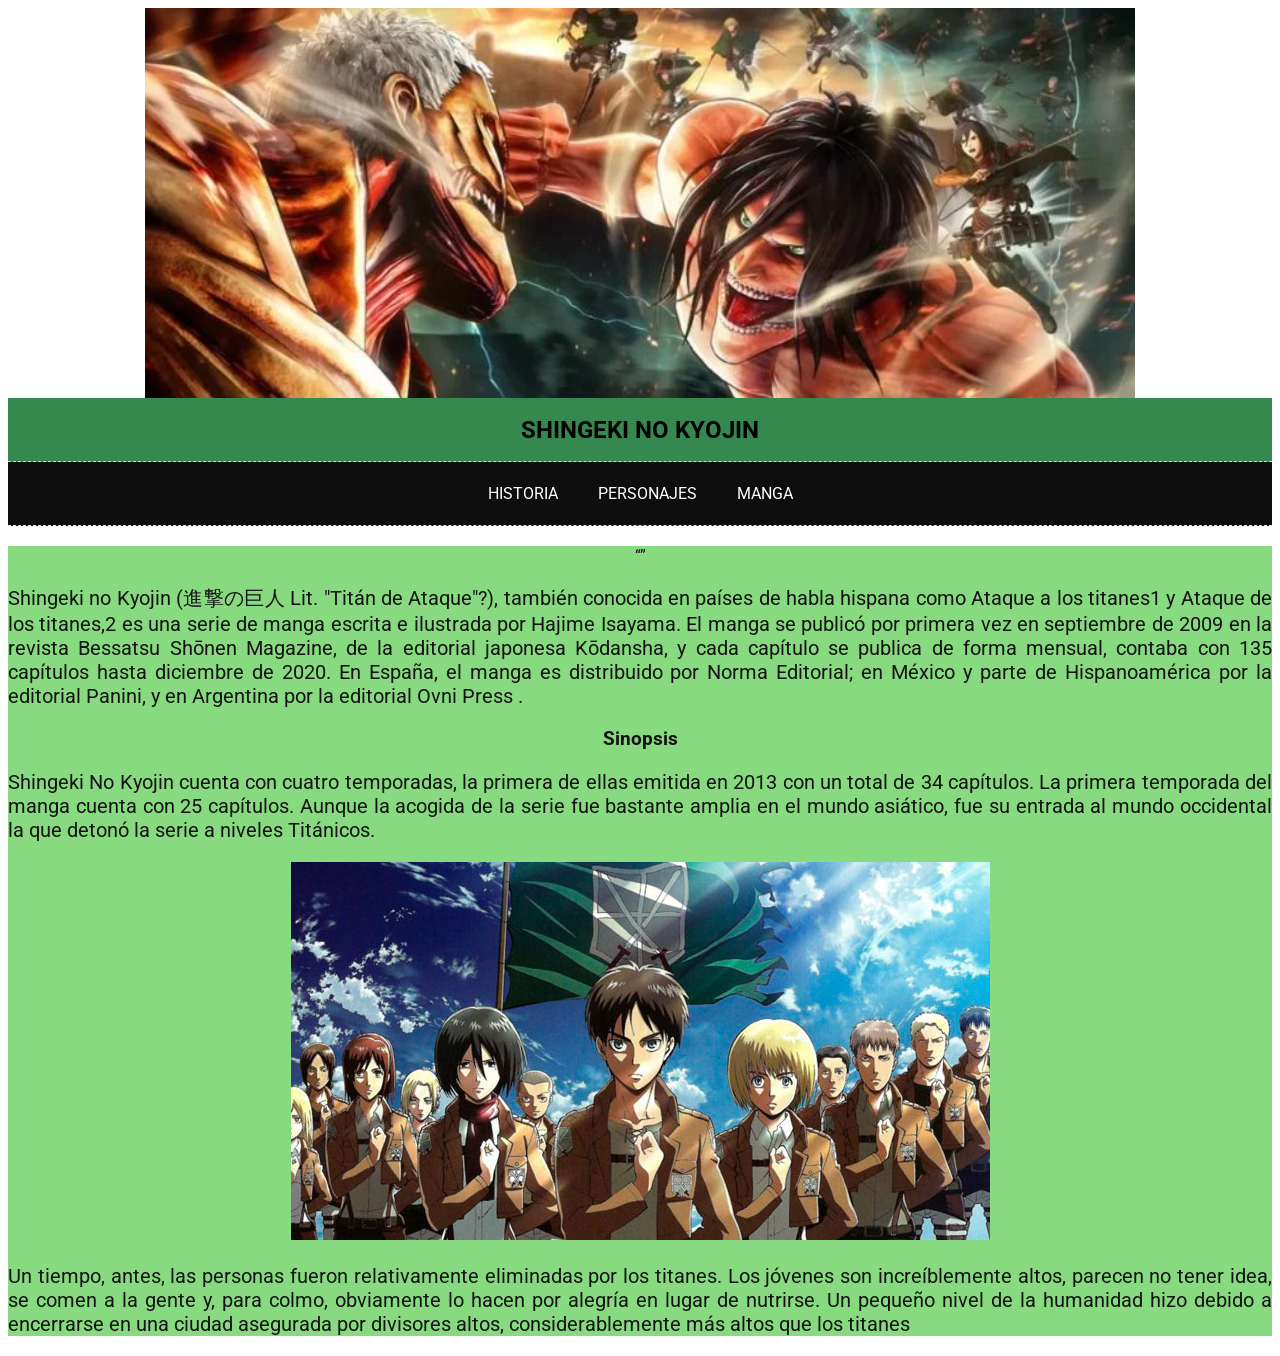
<file: paginatare2/index.html>
<!DOCTYPE html>
<html lang="en">
<head>
    <meta charset="UTF-8">
    <meta http-equiv="X-UA-Compatible" content="IE=edge">
    <meta name="viewport" content="width=device-width, initial-scale=1.0">
    <link rel="stylesheet" href="1.css">
    <title>pagina</title>
</head>
<body>
    <header class="header">

    </header>

    <nav class="navbar">
        
        <h1>SHINGEKI NO KYOJIN</h1><br>
    </nav>

        <header class="header2">
        </header>
        <nav class="navbar2">
            
    
        <a href="paginassecundarias.html/historia.html">HISTORIA</a>
        
        <a href="paginassecundarias.html/personajes.html">PERSONAJES</a>
        <a href="paginassecundarias.html/Manga.html">MANGA</a>
        
    </nav>

    <section class="content TRAMA">
        <h2 class="title"></h2>
        <q cite="https://es.wikipedia.org/wiki/Shingeki_no_Kyojin#:~:text=La%20trama%20gira%20en%20torno,unos%20seres%20humanoides%20llamados%20Titanes."></q>
        <p>Shingeki no Kyojin (進撃の巨人 Lit. "Titán de Ataque"?), también conocida en países de habla hispana como Ataque a los titanes1​ y Ataque de los titanes,2​ es una serie de manga escrita e ilustrada por Hajime Isayama. El manga se publicó por primera vez en septiembre de 2009 en la revista Bessatsu Shōnen Magazine, de la editorial japonesa Kōdansha, y cada capítulo se publica de forma mensual, contaba con 135 capítulos hasta diciembre de 2020. En España, el manga es distribuido por Norma Editorial; en México y parte de Hispanoamérica por la editorial Panini, y en Argentina por la editorial Ovni Press .</p>
      <h3> Sinopsis</h3>
      <p>Shingeki No Kyojin cuenta con cuatro temporadas, la primera de ellas emitida en 2013 con un total de 34 capítulos. La primera temporada del manga cuenta con 25 capítulos.
        Aunque la acogida de la serie fue bastante amplia en el mundo asiático, fue su entrada al mundo occidental la que detonó la serie a niveles Titánicos.</p>
       <img src="cora.png"></Img>
            <p>Un tiempo, antes, las personas fueron relativamente eliminadas por los titanes. Los jóvenes son increíblemente altos, parecen no tener idea, se comen a la gente y, para colmo, obviamente lo hacen por alegría en lugar de nutrirse. Un pequeño nivel de la humanidad hizo debido a encerrarse en una ciudad asegurada por divisores altos, considerablemente más altos que los titanes
</body>
</html>
</file>
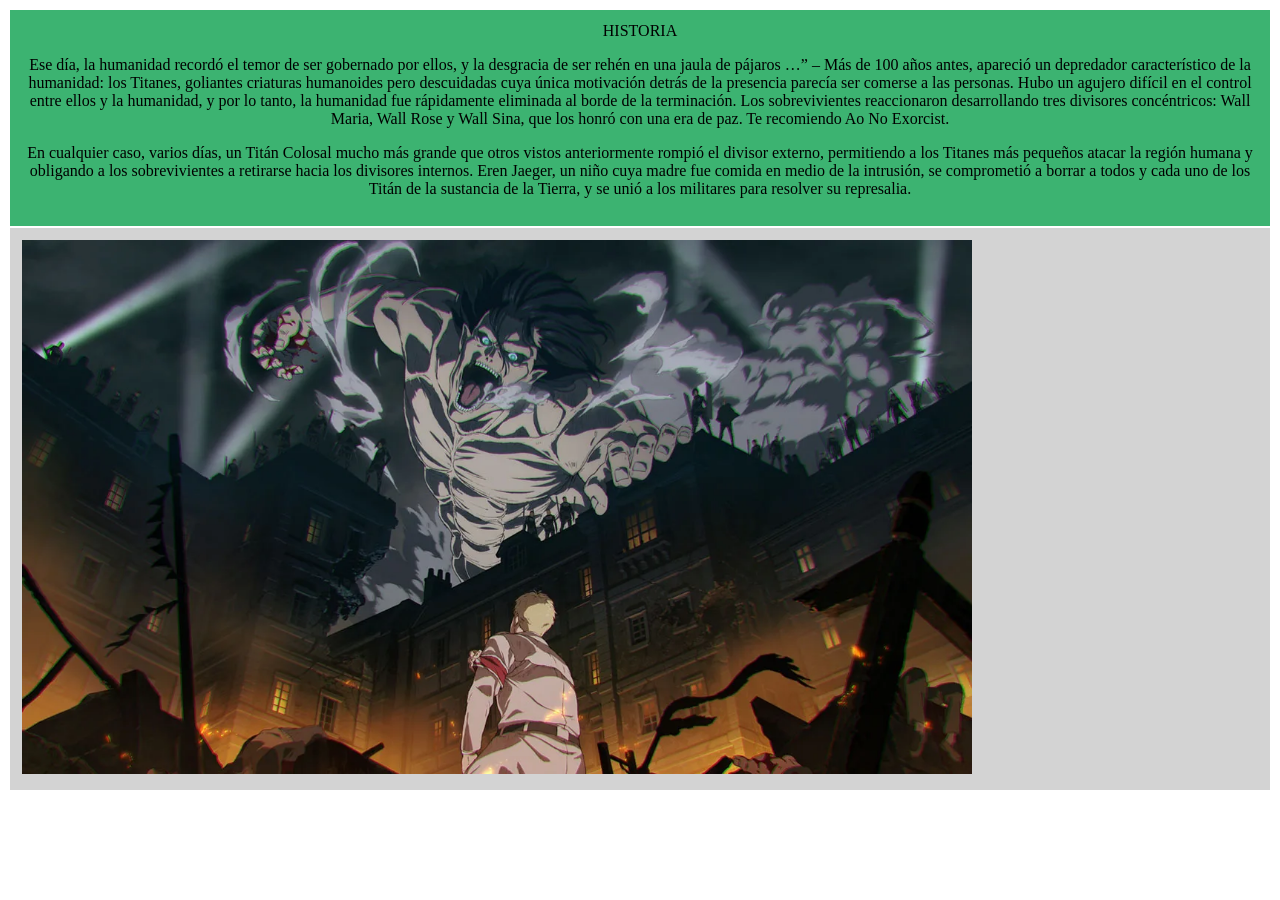
<file: paginatare2/paginassecundarias.html/historia.html>
<!DOCTYPE html>
<html lang="es">
<head>
    <meta charset="UTF-8">
    <meta http-equiv="X-UA-Compatible" content="IE=edge">
    <meta name="viewport" content="width=device-width, initial-scale=1.0">
    <title>HISTORIA</title>
</head>
<body>
    <table align="center" border="1" bordercolor="white" bgcolor= "#D3D3D3" cellpadding="12px" cellspacing="0xp" width="100%">

        <tr bgcolor= "#3CB371" align="center">
            <td >HISTORIA
            <P>Ese día, la humanidad recordó el temor de ser gobernado por ellos, y la desgracia de ser rehén en una jaula de pájaros …” – Más de 100 años antes, apareció un depredador característico de la humanidad: los Titanes, goliantes criaturas humanoides pero descuidadas cuya única motivación detrás de la presencia parecía ser comerse a las personas. Hubo un agujero difícil en el control entre ellos y la humanidad, y por lo tanto, la humanidad fue rápidamente eliminada al borde de la terminación. Los sobrevivientes reaccionaron desarrollando tres divisores concéntricos: Wall Maria, Wall Rose y Wall Sina, que los honró con una era de paz. Te recomiendo Ao No Exorcist.</P>
          <P>En cualquier caso, varios días, un Titán Colosal mucho más grande que otros vistos anteriormente rompió el divisor externo, permitiendo a los Titanes más pequeños atacar la región humana y obligando a los sobrevivientes a retirarse hacia los divisores internos. Eren Jaeger, un niño cuya madre fue comida en medio de la intrusión, se comprometió a borrar a todos y cada uno de los Titán de la sustancia de la Tierra, y se unió a los militares para resolver su represalia.</P>
             </td>

        </tr>

        <tr>
            <td><img src="hist.png" width="950px"> </td> 
        </tr>

        </table>
</body>
</html>
</file>
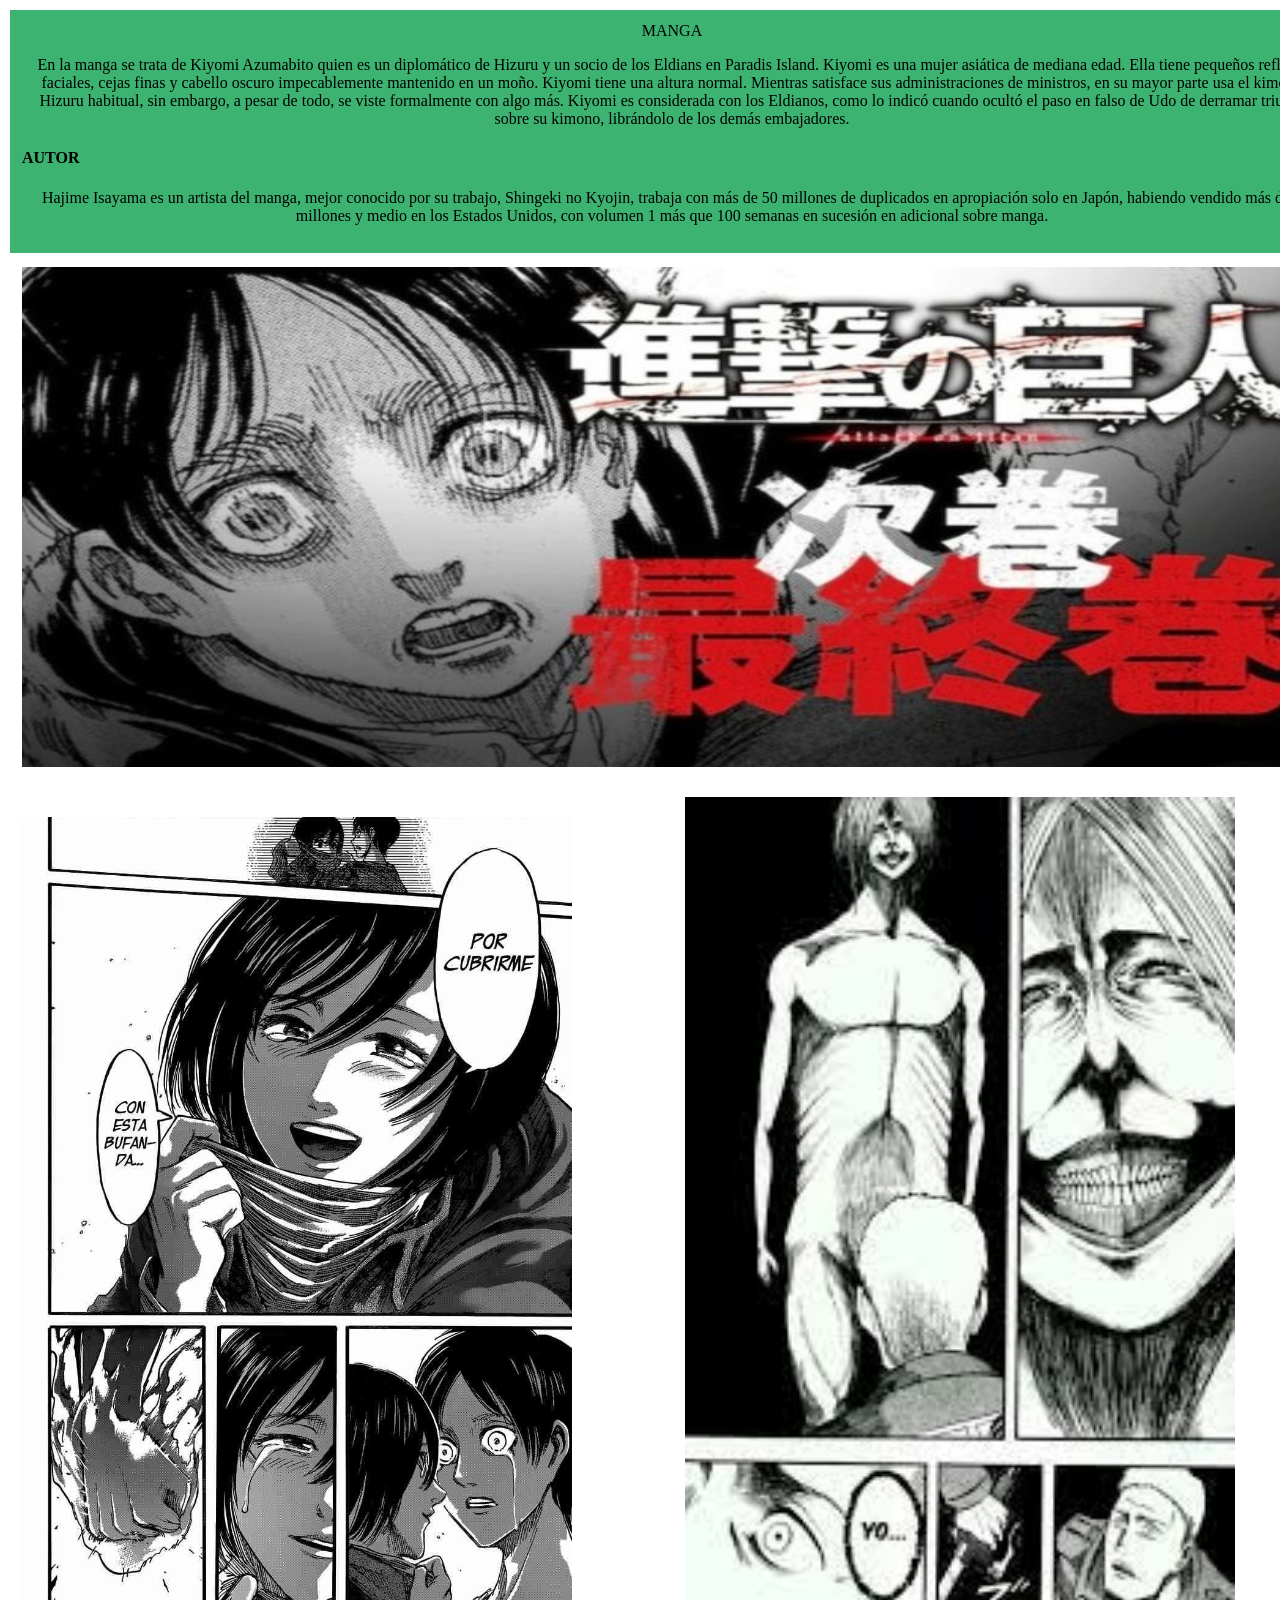
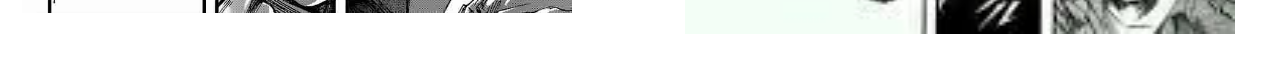
<file: paginatare2/paginassecundarias.html/Manga.html>
<!DOCTYPE html>
<html lang="es">
<head>
    <meta charset="UTF-8">
    <meta http-equiv="X-UA-Compatible" content="IE=edge">
    <meta name="viewport" content="width=device-width, initial-scale=1.0">
    <title>MANGA</title>
</head>
<body>
    <table align="center" border="1" bordercolor="white"  cellpadding="12px" cellspacing="0xp" width="70%">

        <tr bgcolor= "#3CB371" align="center">
            <td colspan="2">MANGA 
                <P>En la manga se trata de Kiyomi Azumabito quien es un diplomático de Hizuru y un socio de los Eldians en Paradis Island. Kiyomi es una mujer asiática de mediana edad. Ella tiene pequeños reflejos faciales, cejas finas y cabello oscuro impecablemente mantenido en un moño.

                    Kiyomi tiene una altura normal. Mientras satisface sus administraciones de ministros, en su mayor parte usa el kimono Hizuru habitual, sin embargo, a pesar de todo, se viste formalmente con algo más. Kiyomi es considerada con los Eldianos, como lo indicó cuando ocultó el paso en falso de Udo de derramar triunfo sobre su kimono, librándolo de los demás embajadores.</P>
         
                <h4 align="left">AUTOR</h4>
                <P>Hajime Isayama es un artista del manga, mejor conocido por su trabajo, Shingeki no Kyojin, trabaja con más de 50 millones de duplicados en apropiación solo en Japón, habiendo vendido más de 2 millones y medio en los Estados Unidos, con volumen 1 más que 100 semanas en sucesión en adicional sobre manga.</P>
                </td>

        </tr>

        <tr>
            <td colspan="2"><img src="manga.png" width="1300px" height="500"> </td> 
        
        </tr>
        <tr>
            <td><img src="manga1.png" width="550px"></td>
            <td><img src="manga2.png" width="550px"></td>
        </tr>

        
</body>
</html>
</file>
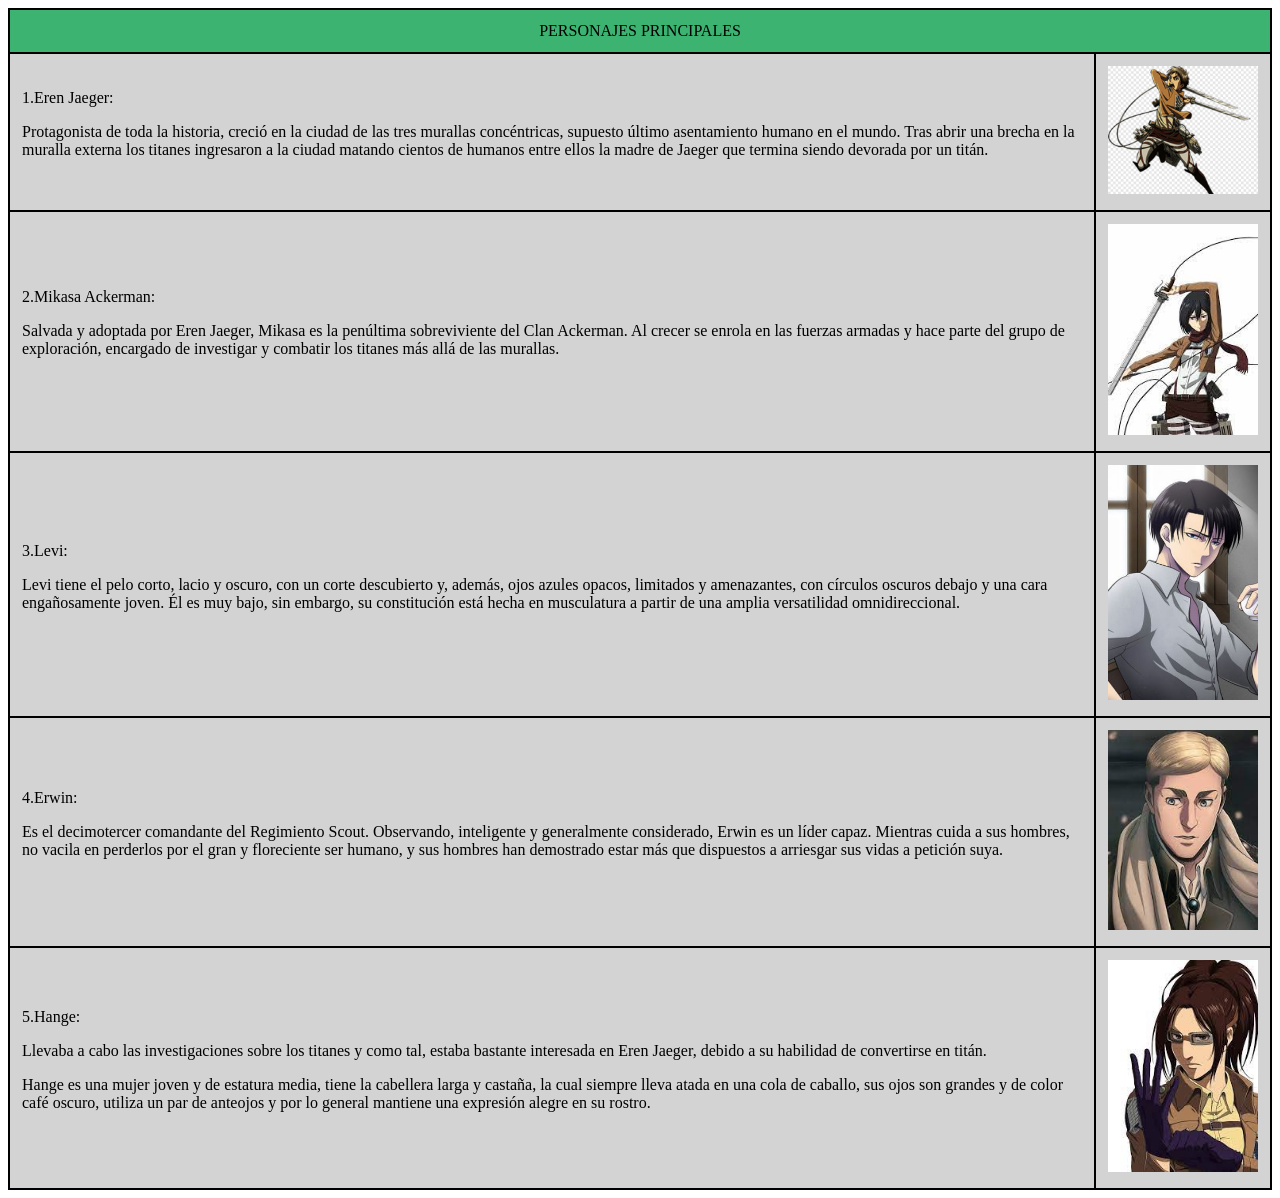
<file: paginatare2/paginassecundarias.html/personajes.html>
<!DOCTYPE html>
<html lang="es">
<head>
    <meta charset="UTF-8">
    <meta http-equiv="X-UA-Compatible" content="IE=edge">
    <meta name="viewport" content="width=device-width, initial-scale=1.0">
    <title>PERSONAJES</title>
</head>
<body>
    <table align="center" border="1" bordercolor="BLACK" bgcolor= "#D3D3D3" cellpadding="12px" cellspacing="0xp" width="100%">

        <tr bgcolor= "#3CB371" align="center">
            <td colspan="2">PERSONAJES PRINCIPALES</td>
            
        </tr>

        <tr>
            <td> 1.Eren Jaeger:
                <p>Protagonista de toda la historia, creció en la ciudad de las tres murallas concéntricas, supuesto último asentamiento humano en el mundo. Tras abrir una brecha en la muralla externa los titanes ingresaron a la ciudad matando cientos de humanos entre ellos la madre de Jaeger que termina siendo devorada por un titán.</p></td>
            <td><img src="ere1.png" width="150px"> </td> 
        </tr>

        <tr>
            <td> 2.Mikasa Ackerman:
               <p> Salvada y adoptada por Eren Jaeger, Mikasa es la penúltima sobreviviente del Clan Ackerman. Al crecer se enrola en las fuerzas armadas y hace parte del grupo de exploración, encargado de investigar y combatir los titanes más allá de las murallas.</p></td>
            <td><img src="mikasa.png" width="150px"> </td>  
        </tr> 
        
        <tr>
            <td>3.Levi:
              <p>Levi tiene el pelo corto, lacio y oscuro, con un corte descubierto y, además, ojos azules opacos, limitados y amenazantes, con círculos oscuros debajo y una cara engañosamente joven. Él es muy bajo, sin embargo, su constitución está hecha en musculatura a partir de una amplia versatilidad omnidireccional.</p>
              
         <td><img src=levi.png width="150px">   </td> 

        </tr>
        <tr>
            <td>4.Erwin:
              <p>  Es el decimotercer comandante del Regimiento Scout. Observando, inteligente y generalmente considerado, Erwin es un líder capaz. Mientras cuida a sus hombres, no vacila en perderlos por el gran y floreciente ser humano, y sus hombres han demostrado estar más que dispuestos a arriesgar sus vidas a petición suya.</p>
                <td><img src=erwin.png width="150px"> </td>
            </td>
        </tr>
        <tr>
            <td>5.Hange:
              <p> Llevaba a cabo las investigaciones sobre los titanes y como tal, estaba bastante interesada en Eren Jaeger, debido a su habilidad de convertirse en titán.</p>
              <p>Hange es una mujer joven y de estatura media, tiene la cabellera larga y castaña, la cual siempre lleva atada en una cola de caballo, sus ojos son grandes y de color café oscuro, utiliza un par de anteojos y por lo general mantiene una expresión alegre en su rostro.</p>
            </td>
            <td><img src=hange.png width="150px"></td>
        </tr>
    </table>
</body>
</file>
<file: paginatare2/1.css>
@import url('https://fonts.googleapis.com/css2?family=Roboto&display=swap');

body {
    text-align: center;
    font-family: 'Roboto', sans-serif;
}


.header {
    height: 390px;
    background: url(log.png) no-repeat center top;
    background-size: 990px
}



.navbar {
    display: flex;
    align-items: center;
    justify-content: center;
}


.navbar {
    height: 63px;
    background: #35884e;
    border-bottom: 1px dashed #d6e199;
}


.navbar2 {

    display: flex;
    align-items: center;
    justify-content: center;
}
.navbar2 {
    height: 63px;
    background: #0d0e0d;
    border-bottom: 1px dashed #e7e7e4;
}

.navbar2 a {
    padding: 0 20px;
    color: #fff;
    text-decoration: none;
    text-transform: uppercase;
    font: 20px;
}



.TRAMA {
    text-align: center;
    background: #88da80;
    color: rgb(20, 19, 19);
}
.content p {
    text-align: justify;
    font-size: 20px;
    line-height: 5opx ;
}

}
.content img {
    width: 300px;
    height: 200px;
    float: left;
    margin-right: 20;
    margin-top: 15px;
}
</file>
